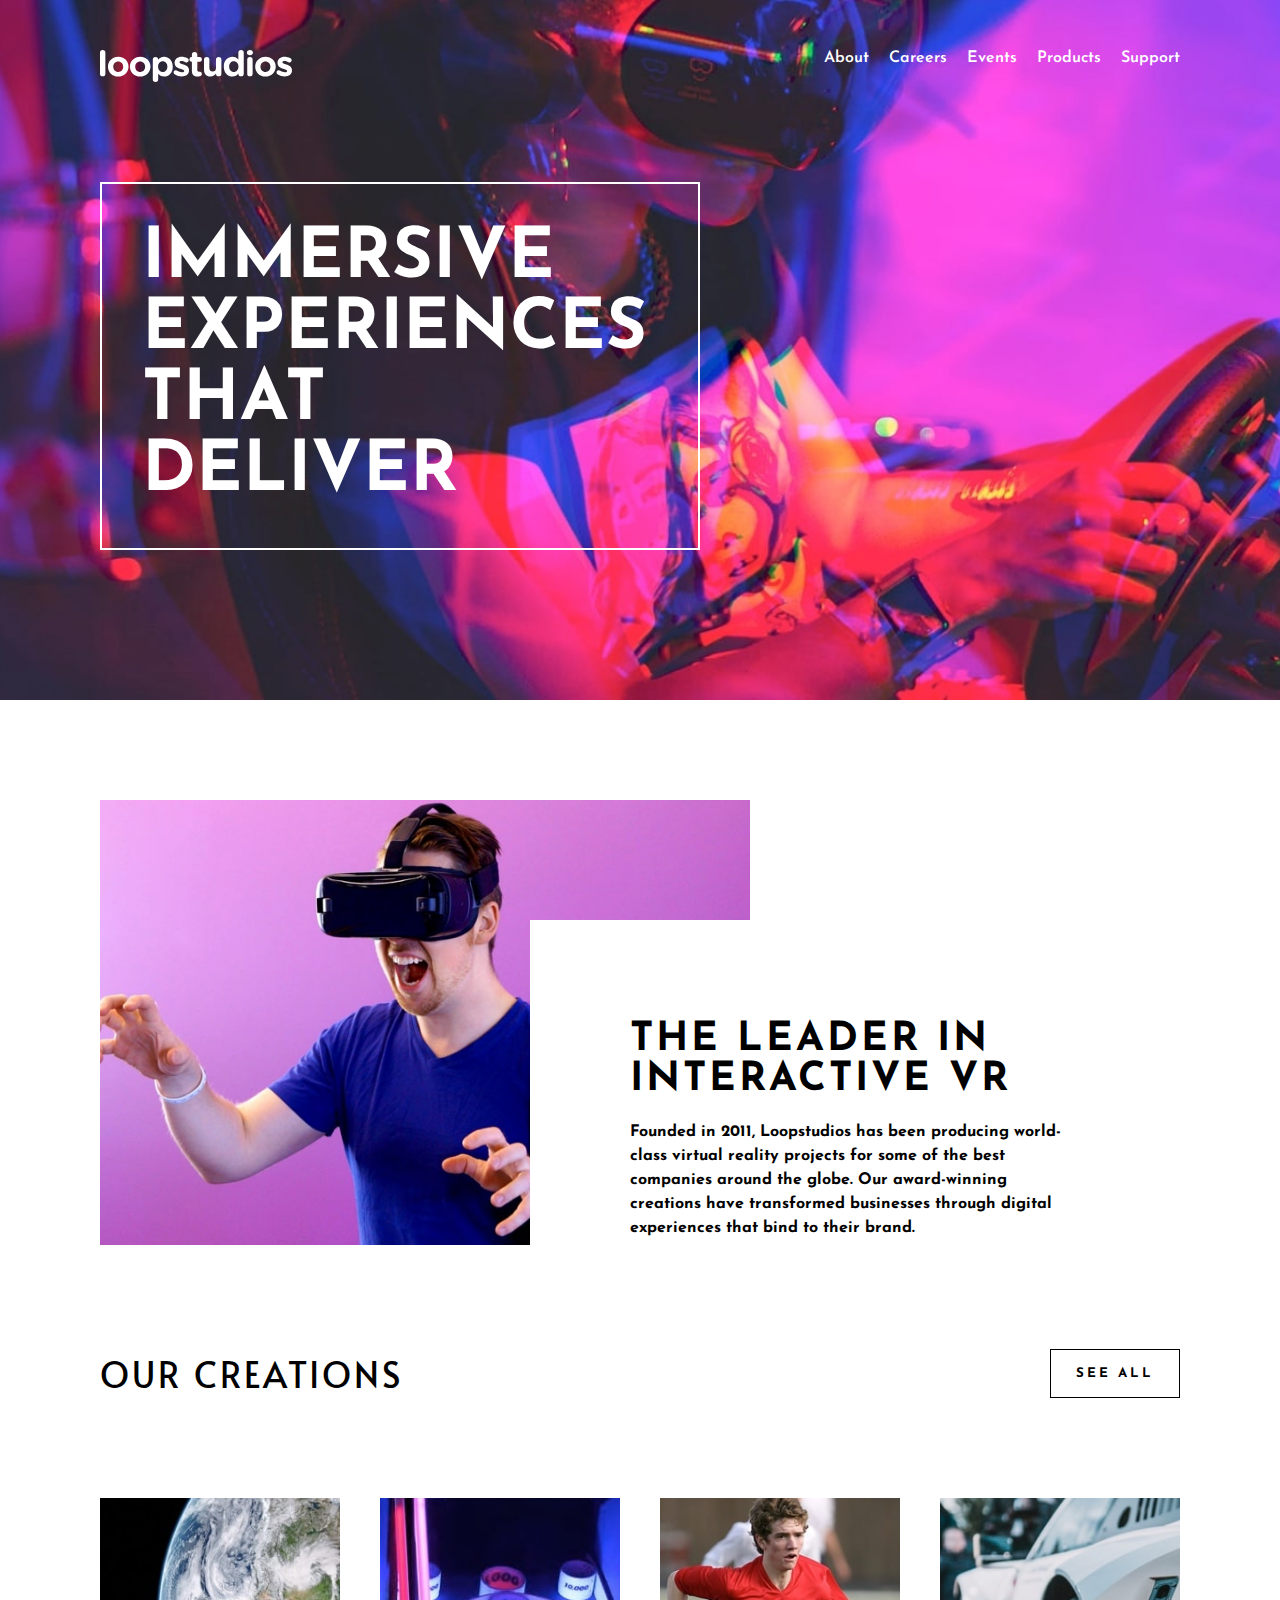
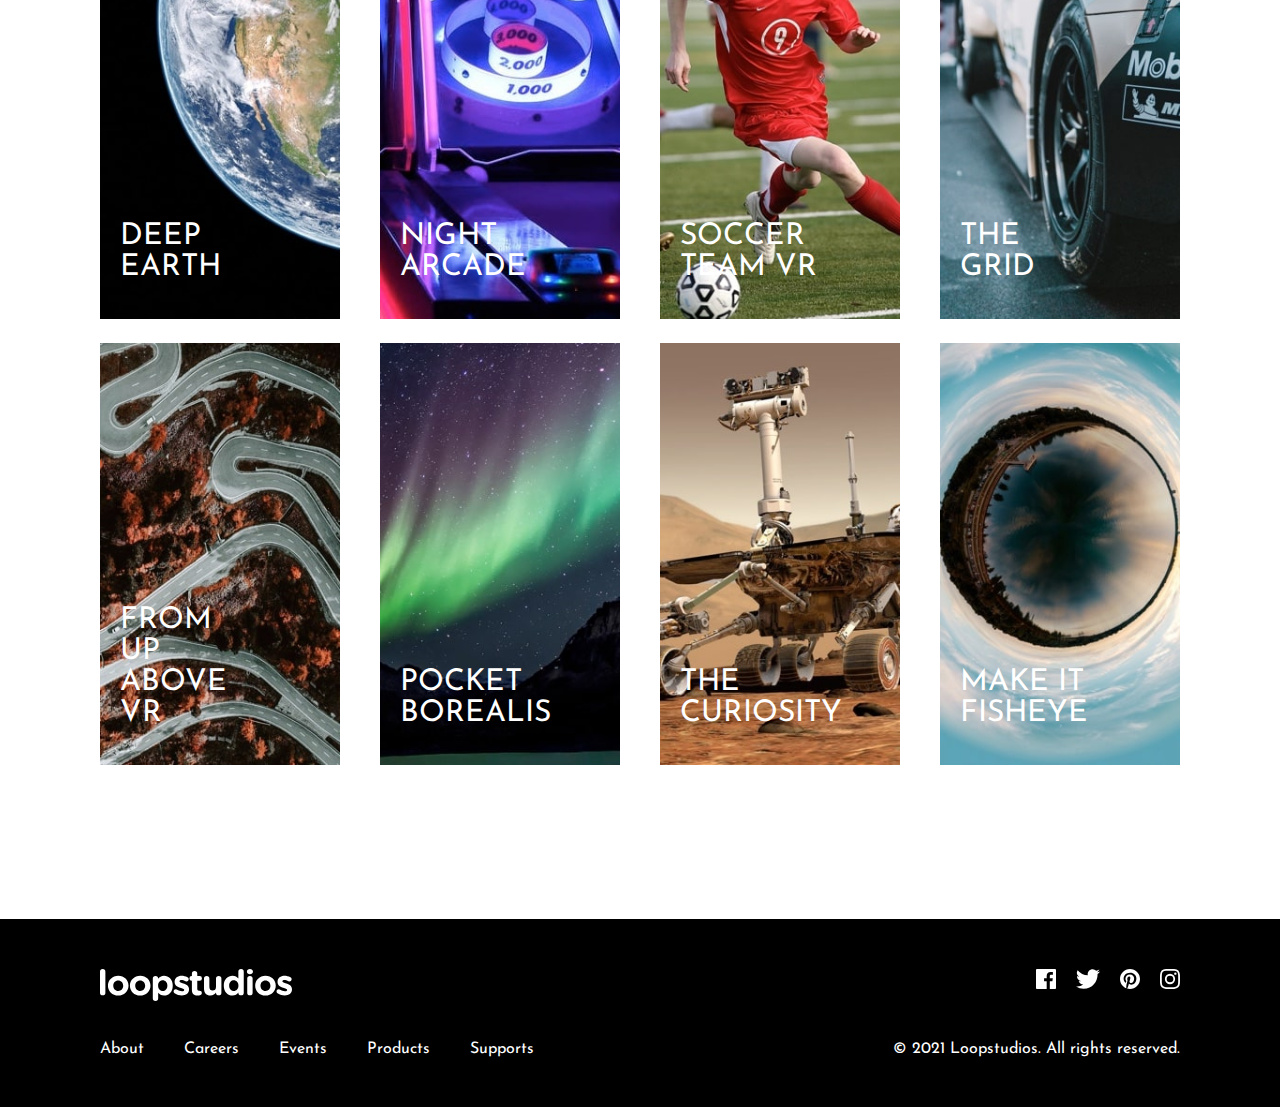
<file: index.html>
<!DOCTYPE html>
<html lang="en">
<head>
    <meta charset="UTF-8">
    <meta name="viewport" content="width=device-width, initial-scale=1.0">
    <link rel="icon" type="image/png" sizes="32x32" href="./loopstudios-landing-page-main/images/favicon-32x32.png">
  
    <title>Frontend Mentor | Loopstudios landing page</title>
    <link rel="stylesheet" href="card.css">
</head>
<body>
   <!-- header  -->
   <div class="container">
    <div class="header">
        <img src="./loopstudios-landing-page-main/images/logo.svg" alt="">
        <div class="list" id="menu">
            <div class="display">
                <img src="./loopstudios-landing-page-main/images/logo.svg" alt="">
                <img src="./loopstudios-landing-page-main/images/icon-close.svg" alt="" id="x">
            </div>
            <span>About</span>
            <span>Careers</span>
            <span>Events</span>
            <span>Products</span>
            <span>Support</span>
        </div>
        <img src="./loopstudios-landing-page-main/images/icon-hamburger.svg" alt="" id="burger">
        <!-- <img src="./loopstudios-landing-page-main/images/icon-close.svg" alt="" id="x"> -->
    </div>
    <div class="title">
    <h1>Immersive experiences that deliver</h1>
    </div>
   </div>

   <!-- men body  -->
   <div class="men">
    <img src="./loopstudios-landing-page-main/images/desktop/image-interactive.jpg" alt="">
    <div class="box">
        <h1> The leader in interactive VR</h1>
        <p> Founded in 2011, Loopstudios has been producing world-class virtual reality 
            projects for some of the best companies around the globe. Our award-winning 
            creations have transformed businesses through digital experiences that bind 
            to their brand.</p>
    </div>
   </div>

   <!-- mobile men  -->
   <div class="men-mobile">
    <img src="./loopstudios-landing-page-main/images/mobile/image-interactive.jpg" alt="">
    <div class="box-mobile">
        <h1> The leader in interactive VR</h1>
        <p> Founded in 2011, Loopstudios has been producing world-class virtual reality 
            projects for some of the best companies around the globe. Our award-winning 
            creations have transformed businesses through digital experiences that bind 
            to their brand.</p>
    </div>
   </div>

<!-- creation list  -->
<div class="space">
    <p>Our creations</p>
    <button>see all</button>
</div>

<p class="creation-mobile">
    Our creations
</p>
<!-- picture  -->
<div class="col">
    <div class="row">
        <div class="text">
        <img src="./loopstudios-landing-page-main/images/desktop/image-deep-earth.jpg" alt="">
        <p>Deep Earth</p>
    </div>
    <div class="text">
        <img src="./loopstudios-landing-page-main/images/desktop/image-night-arcade.jpg" alt="">
        <p>Night Arcade</p>
    </div>
    <div class="text">
        <img src="./loopstudios-landing-page-main/images/desktop/image-soccer-team.jpg" alt="">
    <p>Soccer team VR</p>
    </div>
    <div class="text">
        <img src="./loopstudios-landing-page-main/images/desktop/image-grid.jpg" alt="">
    <p> The grid</p>
    </div>
</div>

    <div class="row-second">
        <div class="text">
        <img src="./loopstudios-landing-page-main/images/desktop/image-from-above.jpg" alt="">
    <p>From up above VR</p>
    </div>
    <div class="text">
        <img src="./loopstudios-landing-page-main/images/desktop/image-pocket-borealis.jpg" alt="">
   <p>Pocket borealis</p>
    </div>
    <div class="text">
        <img src="./loopstudios-landing-page-main/images/desktop/image-curiosity.jpg" alt="">
   <p>The curiosity</p>
    </div>
    <div class="text">
        <img src="./loopstudios-landing-page-main/images/desktop/image-fisheye.jpg" alt="">
   <p>Make it fisheye</p>
    </div> 
</div>
</div>


<!-- mobile col  -->
<div class="col-mobile">
   
        <div class="text-mobile">
        <img src="./loopstudios-landing-page-main/images/mobile/image-deep-earth.jpg" alt="">
        <p>Deep Earth</p>
    </div>
    <div class="text-mobile">
        <img src="./loopstudios-landing-page-main/images/mobile/image-night-arcade.jpg" alt="">
        <p>Night Arcade</p>
    </div>
    <div class="text-mobile">
        <img src="./loopstudios-landing-page-main/images/mobile/image-soccer-team.jpg" alt="">
    <p>Soccer team VR</p>
    </div>
    <div class="text-mobile">
        <img src="./loopstudios-landing-page-main/images/mobile/image-grid.jpg" alt="">
    <p> The grid</p>
    </div>


    
        <div class="text-mobile">
        <img src="./loopstudios-landing-page-main/images/mobile/image-from-above.jpg" alt="">
    <p>From up above VR</p>
    </div>
    <div class="text-mobile">
        <img src="./loopstudios-landing-page-main/images/mobile/image-pocket-borealis.jpg" alt="">
   <p>Pocket borealis</p>
    </div>
    <div class="text-mobile">
        <img src="./loopstudios-landing-page-main/images/mobile/image-curiosity.jpg" alt="">
   <p>The curiosity</p>
    </div>
    <div class="text-mobile">
        <img src="./loopstudios-landing-page-main/images/mobile/image-fisheye.jpg" alt="">
   <p>Make it fisheye</p>
    </div> 

</div>

<button class="see-mobile">See All</button>
<!-- footer  -->
<div class="footer">
    <div class="first">
        <img src="./loopstudios-landing-page-main/images/logo.svg" alt="">
        <div class="logo">
            <img src="./loopstudios-landing-page-main/images/icon-facebook.svg" alt="">
            <img src="./loopstudios-landing-page-main/images/icon-twitter.svg" alt="">
            <img src="./loopstudios-landing-page-main/images/icon-pinterest.svg" alt="">
            <img src="./loopstudios-landing-page-main/images/icon-instagram.svg" alt="">
        </div>
    </div>

    <div class="second">
        <div class="list-footer">
            <span>About</span>
            <span>Careers</span>
            <span>Events</span>
            <span>Products</span>
            <span>Supports</span>
        </div>
        <div class="logo-mobile">
            <img src="./loopstudios-landing-page-main/images/icon-facebook.svg" alt="">
            <img src="./loopstudios-landing-page-main/images/icon-twitter.svg" alt="">
            <img src="./loopstudios-landing-page-main/images/icon-pinterest.svg" alt="">
            <img src="./loopstudios-landing-page-main/images/icon-instagram.svg" alt="">
        </div>
        <p> © 2021 Loopstudios. All rights reserved.</p>
    </div>
</div>


    <script>
        const close = document.getElementById("x");
        const burger = document.getElementById("burger")
        const menu = document.getElementById("menu")

        burger.addEventListener('click', function () {
            menu.style.display = 'flex';
            burger.style.display = 'none'
            close.style.display= 'flex';
            // container.style.opacity= '0.3'   
        })

        close.addEventListener('click', function() {
            menu.style.display = 'none';
            burger.style.display = 'flex'
            close.style.display = 'none';
        })
    </script>
</body>
</html>
</file>
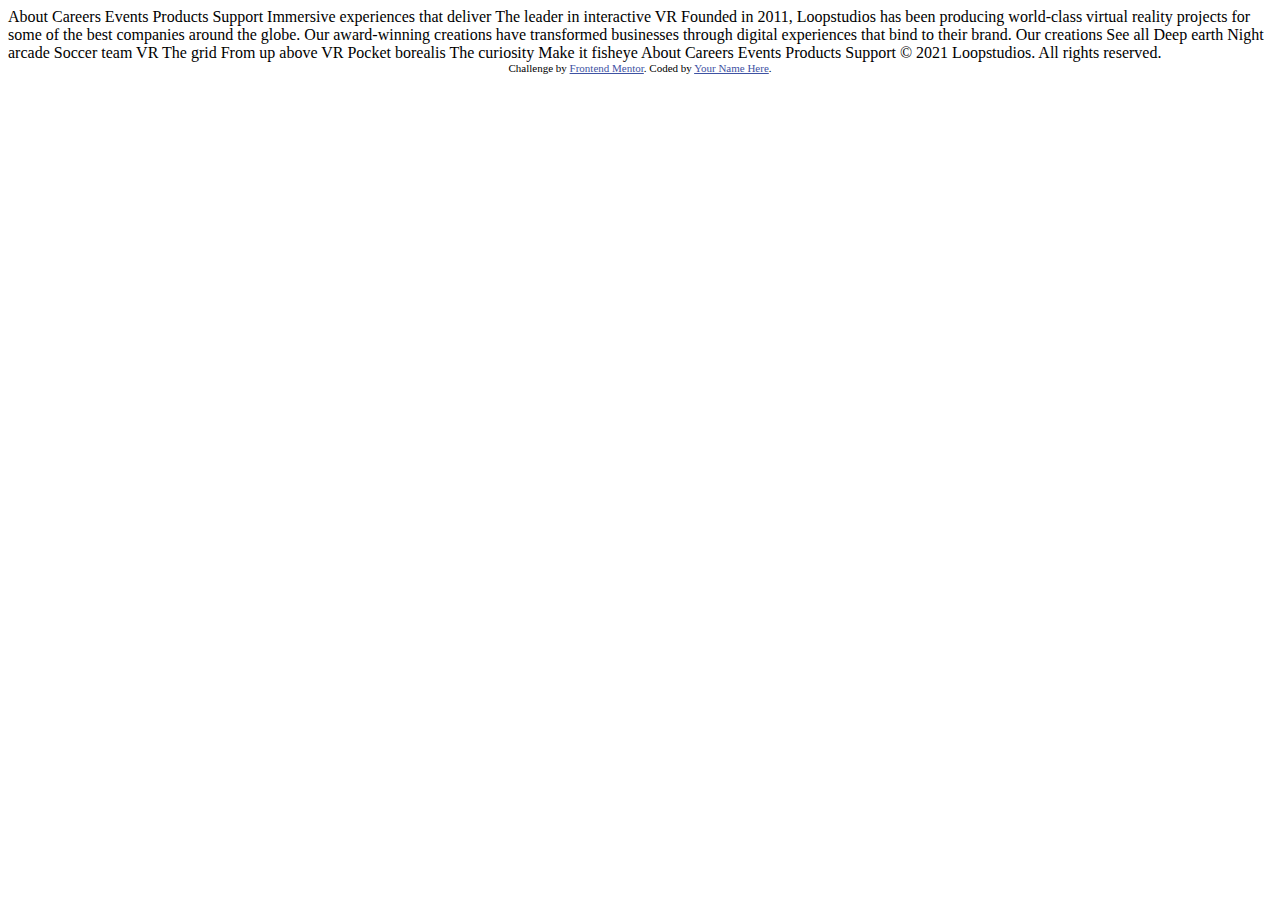
<file: loopstudios-landing-page-main/index.html>
<!DOCTYPE html>
<html lang="en">
<head>
  <meta charset="UTF-8">
  <meta name="viewport" content="width=device-width, initial-scale=1.0"> <!-- displays site properly based on user's device -->

  <link rel="icon" type="image/png" sizes="32x32" href="./images/favicon-32x32.png">
  
  <title>Frontend Mentor | Loopstudios landing page</title>

  <!-- Feel free to remove these styles or customise in your own stylesheet 👍 -->
  <style>
    .attribution { font-size: 11px; text-align: center; }
    .attribution a { color: hsl(228, 45%, 44%); }
  </style>
</head>
<body>
  About
  Careers
  Events
  Products
  Support

  Immersive experiences that deliver

  The leader in interactive VR

  Founded in 2011, Loopstudios has been producing world-class virtual reality 
  projects for some of the best companies around the globe. Our award-winning 
  creations have transformed businesses through digital experiences that bind 
  to their brand.

  Our creations

  See all

  Deep earth
  Night arcade
  Soccer team VR
  The grid
  From up above VR
  Pocket borealis
  The curiosity
  Make it fisheye

  About
  Careers
  Events
  Products
  Support

  © 2021 Loopstudios. All rights reserved.

  <div class="attribution">
    Challenge by <a href="https://www.frontendmentor.io?ref=challenge" target="_blank">Frontend Mentor</a>. 
    Coded by <a href="#">Your Name Here</a>.
  </div>
</body>
</html>
</file>
<file: card.css>
@import url('https://fonts.googleapis.com/css2?family=Alata&display=swap');
@import url('https://fonts.googleapis.com/css2?family=Josefin+Sans:wght@300&display=swap');
:root{
--White: hsl(0, 0%, 100%);
--Black: hsl(0, 0%, 0%);
--Dark-Gray: hsl(0, 0%, 55%);
--Very-Dark-Gray: hsl(0, 0%, 41%);
}
*{
    padding: 0;
    margin: 0;
    box-sizing: border-box;
    font-family: 'Josefin Sans', sans-serif;
    /* font-family: 'Alata', sans-serif; */
}
/* header  */
.container{
    background-image: url("./loopstudios-landing-page-main/images/desktop/image-hero.jpg");
    background-repeat: no-repeat;
    background-position: center;
    background-size: cover;
    min-height: 100%;
    padding: 50px 100px;
}
.header{
    display: flex;
    justify-content: space-between;
    font-family: 'Alata', sans-serif;
   position: relative;
}
.list{
    display: flex;
    gap: 20px;
    color: var(--White);
    font-weight: 600;
    font-family: 'Josefin Sans', sans-serif;
    
    
}
.list > span , .list-footer > span{
    cursor: pointer;
    position: relative;
}
  /* Create the underline using ::after */
  .list > span::after , .list-footer > span::after{
    content: "";
    position: absolute;
    bottom: 0;
    left: 0;
    height: 2px; /* Set the initial height of the underline */
    background-color: var(--White); /* Set the color of the underline */
    width: 0; /* Start with zero width */
    transition: width 0.3s ease; /* Add a transition for smooth animation */
  }

  /* Increase the width of the underline on hover */
  .list > span:hover::after , .list-footer>span:hover::after{
    width: 100%; /* Set the width to 100% on hover */
  }
.title{
    margin: 100px 0;
    padding: 40px;
    border: 2px solid var(--White);
    width: 600px;
    color: var(--White);
    font-size: 35px;
    text-transform: uppercase;
    
}

/* men body  */
.men{
    margin:100px;
    position: relative;
   
}
.men > img {
    width: 650px;
}
.box{
    padding: 100px;
    width: 650px;
    position: absolute;
    top: 120px;
    right: 0;
    background-color: var(--White);
}
.box > h1 {
    font-size: 40px;
    text-transform: uppercase;
    font-family: 'Josefin Sans', sans-serif;
    padding-bottom: 20px;
    letter-spacing: 3px;
}
.box > p{
    color: var(--Very-Dark-Gray-Dark-Gray);
    font-weight: bold;
    font-family: 'Josefin Sans', sans-serif;
    line-height: 24px;
}

/* creation body  */
.space{
    margin: 100px 100px;
    display: flex;
    justify-content: space-between;
    text-transform: uppercase;
}
.space > p{
    font-family: 'Alata', sans-serif;
    font-size: 35px;
   letter-spacing: 3px;
}
.space > button{
    padding:0px 25px;
    background-color: transparent;
    border: 1px solid var(--Black);
    text-align: center;
    text-transform: uppercase;
    color: var(--Black);
    font-weight: bold;
    letter-spacing: 3px;
    cursor: pointer;
}
.space > button:hover , .see-mobile:hover{
    color: var(--White);
    background-color: var(--Black);
}

/* picture  */
.col{
    margin: 0 100px;
}
.row{
    display: flex;
    justify-content: space-between;
}
.row > .text >img , .row-second > .text > img{
    width: 240px;
}
.row-second{
    display: flex;
    justify-content: space-between;
    margin: 20px 0;
}
.text{
    position: relative;
    cursor: pointer;
    transition: color 0.5s ease;
}
.text:hover img , .text-mobile:hover img{
    opacity: 0.5;
}
.text:hover p, .text-mobile:hover p{
    color: black;
}
.text > p{
    text-transform: uppercase;
    position: absolute;
    bottom: 40px;
    left: 20px;
    font-size: 30px;
    color: var(--White);
    right: 80px;
}


/* footer  */
.footer{
    margin-top: 150px;
    background-color: var(--Black);
    padding: 50px 100px;
}
.first{
    display: flex;
    justify-content: space-between;
}
.logo{
    display: flex;
    gap: 20px;
    height: 20px;
}
.second{
    display: flex;
    padding-top: 40px;
    color: var(--White);
    justify-content: space-between;
}
.list-footer{
    display: flex;
    gap: 40px;
}
.logo-mobile, #burger, .display, .men-mobile, .creation-mobile, .col-mobile, .see-mobile{
    display: none;
}

@media screen and (max-width:1200px){
    .row > .text >img , .row-second > .text > img{
        width: 200px;
    }
}

@media screen and (max-width:1000px){
    .row > .text >img , .row-second > .text > img{
        width: 160px;
    }
    .text > p{
        text-transform: uppercase;
        position: absolute;
        bottom: 40px;
        left: 20px;
        font-size: 20px;
        color: var(--White);
        right: 20px;
    }
    .first, .second{
        flex-direction: column;
        text-align: center;
    }
    /* .second{
        padding-top: 150px;
    } */
    .first > img{
        width: 150px;
        margin: 0 auto;
        padding-bottom: 20px;
    }
    .logo{
       display: none;
    }
    .list-footer{
        flex-direction: column;
        padding-bottom: 40px;
    }
    .logo-mobile{
        display: flex;
        margin: 0 auto;
        padding-bottom: 30px;
        gap: 20px;
    }
}

@media screen and (max-width:850px){
    .container{
        background-image: url("./loopstudios-landing-page-main/images/mobile/image-hero.jpg");
        padding: 50px;
        position: relative;
    }
    #menu, .men, .space, .col{
        display: none;
    }
    .header{
        margin: 0;
    }
    .display{
        display: flex;
        justify-content: space-between;
        padding: 50px 40px 200px 40px;
    }
    .list{
        top: 0;
        right: 0;
        position: fixed;
      
                /* margin-left: -100px; */
                  
        width: 100%;
        height: 100%;
        background-color: var(--Black);
        flex-direction: column;
        z-index: 500;
        /* padding-top: 250px; */
    }
    .list > span{
        text-transform: uppercase;
        /* padding: 50px; */
        padding: 0 0 20px 40px;
        font-size: 35px;
    }
    .men-mobile{
        display: flex;
        padding: 100px ;
        flex-direction: column;
    }
    .creation-mobile{
        display: flex;
        text-align: center;
        justify-content: center;
        font-family: 'Alata', sans-serif;
    font-size: 35px;
   letter-spacing: 3px;
   text-transform: uppercase;
    }
    .col-mobile{
        display: flex;
        margin: 80px auto 0 auto;
        flex-direction: column;
        justify-content: center;
        align-items: center;
       
    }
    .text-mobile{
        position: relative;
        margin-bottom: 20px;
    }
    .text-mobile > p{
        text-transform: uppercase;
        position: absolute;
        bottom: 40px;
        left: 20px;
        font-size: 30px;
        color: var(--White);
        right: 80px;
    }
    .box-mobile{
        text-align: center;
        padding: 50px;
    }
    .see-mobile{
        padding: 10px 25px;
        background-color: transparent;
        border: 1px solid var(--Black);
        text-align: center;
        display: flex;
        justify-content: center;
        align-items: center;
        margin: 0 auto;
        text-transform: uppercase;
        color: var(--Black);
        font-weight: bold;
        letter-spacing: 3px;
        cursor: pointer;
    }
    .box-mobile > h1 {
        font-size: 40px;
        text-transform: uppercase;
        font-family: 'Josefin Sans', sans-serif;
        padding-bottom: 20px;
        letter-spacing: 3px;
    }
    .box-mobile > p{
        color: var(--Very-Dark-Gray-Dark-Gray);
        font-weight: bold;
        font-family: 'Josefin Sans', sans-serif;
        line-height: 24px;
    }
    #burger{
        display: flex;
        cursor: pointer;
        width: 40px;
        
    }
    #x{
        width: 40px;
        cursor: pointer;
    }
    .footer{
        margin-top: 100px;
       
        padding: 50px 20px;
    }
}
@media screen and (max-width:700px){
    .container{
       padding: 50px 20px;
    }
    .text-mobile > img{
        width: 500px;
    }
    .title{
        margin: 100px 0;
        padding: 40px;
        border: 2px solid var(--White);
        
        width: 400px;
        color: var(--White);
        font-size: 20px;
        text-transform: uppercase;
    }
    .men-mobile{
        display: flex;
        padding: 100px 20px;
        flex-direction: column;
    }
    .box-mobile{
        text-align: center;
        padding: 50px 20px;
    }
    
}
@media screen and (max-width:500px){
    .text-mobile > img{
        width: 350px;
    }
    .title{
        margin: 100px 0;
        padding: 40px;
        border: 2px solid var(--White);
        
        width: 300px;
        color: var(--White);
        font-size: 15px;
        text-transform: uppercase;
    }
    .box-mobile > h1 {
        font-size: 30px;
       
    }

}
</file>
